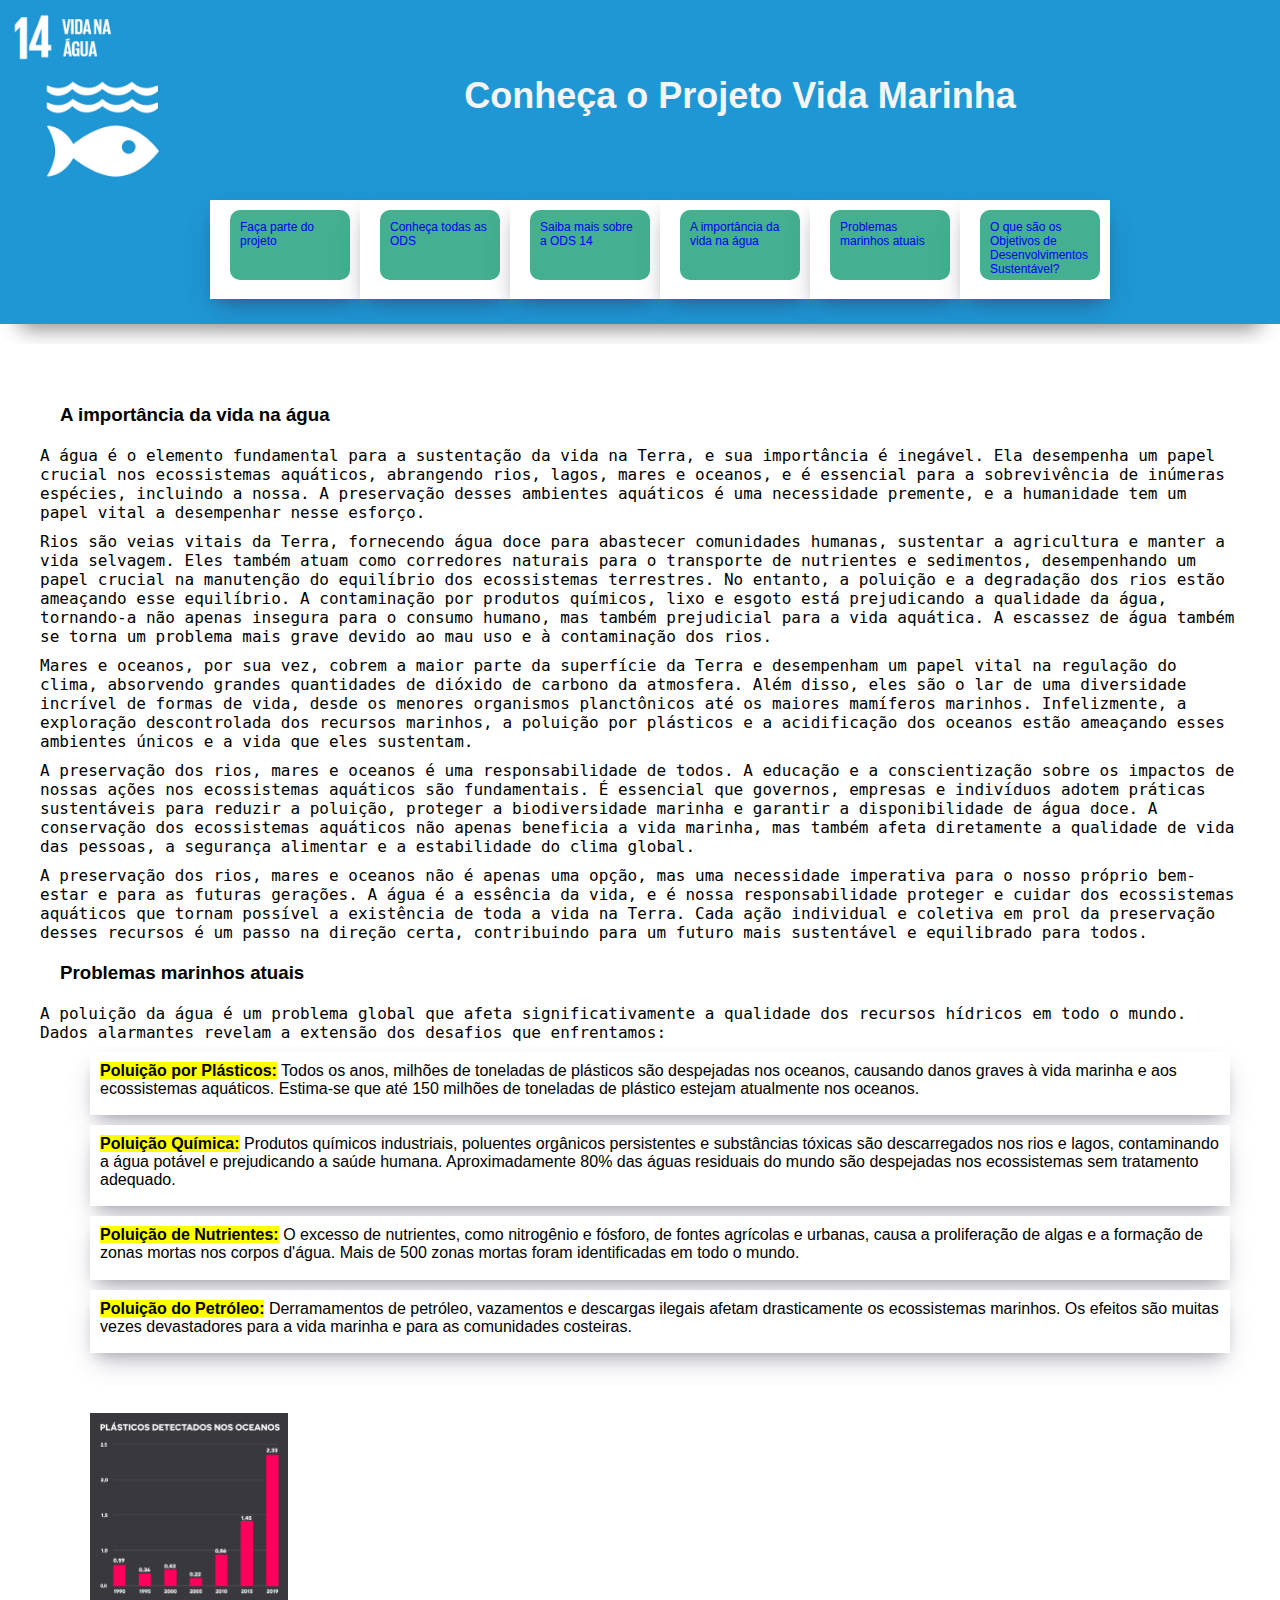
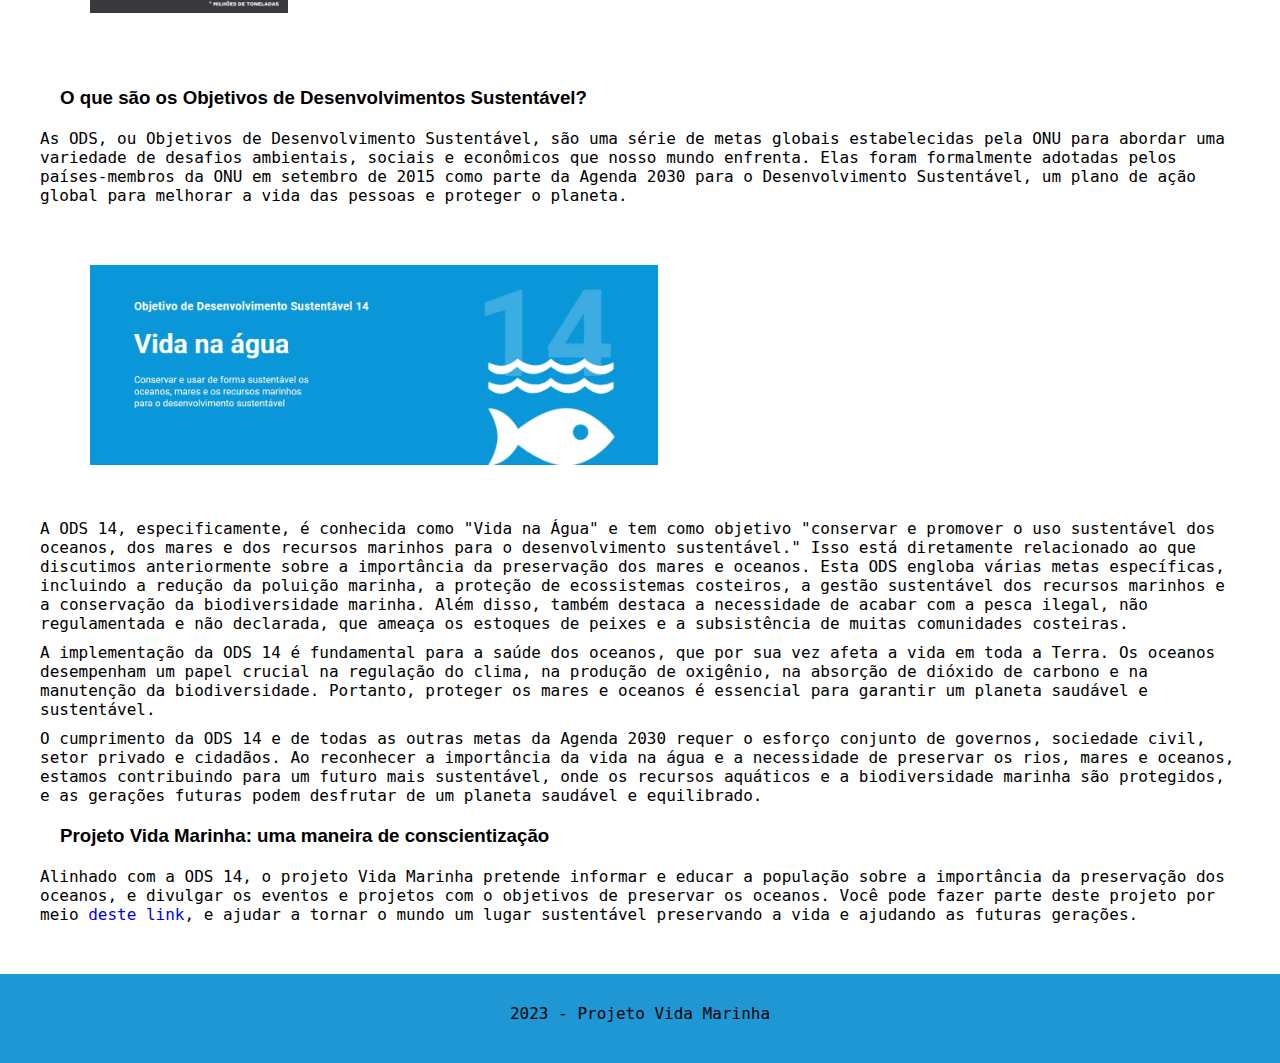
<file: index.html>
<!DOCTYPE html>
<html lang="pt-br">
    <head>
        <meta charset="UTF-8">
        <meta name="viewport" content="width=device-width, initial-scale=1.0">
        <title>Projeto Vida Marinha</title>
        <link rel="stylesheet" href="css/style.css">
    </head>
    <body>
        <header>
            <img id="headimg" src="img/ods.png" alt="ODS 14">
            <h2 id="title">Conheça o Projeto Vida Marinha</h2>
            <nav>
                <ul id="links">
                    <li><a href="form.html" title="Formulário para cadastro"><div class="nav">Faça parte do projeto</div></a></li>
                    <li><a href="https://brasil.un.org/pt-br/sdgs" target="_blank" title="Site oficial das Nações Unidas"><div class="nav">Conheça todas as ODS</div></a></li>
                    <li><a href="https://brasil.un.org/pt-br/sdgs/14" target="_blank" title="Objetivo de Desenvolvimento Sustentável 14"><div class="nav">Saiba mais sobre a ODS 14</div></a></li>
                    <li><a href="#Sec1"><div class="nav">A importância da vida na água</div></a></li>
                    <li><a href="#Sec2"><div class="nav">Problemas marinhos atuais</div></a></li>
                    <li><a href="#Sec3"><div class="nav">O que são os Objetivos de Desenvolvimentos Sustentável?</div></a></li>
                </ul>
            </nav>
        </header>
        <div >
            <div>
                <h3 id="Sec1">A importância da vida na água</h3>
                <p>A água é o elemento fundamental para a sustentação da vida na Terra, e sua importância é inegável. Ela desempenha um papel crucial nos ecossistemas aquáticos, abrangendo rios, lagos, mares e oceanos, e é essencial para a sobrevivência de inúmeras espécies, incluindo a nossa. A preservação desses ambientes aquáticos é uma necessidade premente, e a humanidade tem um papel vital a desempenhar nesse esforço.</p>
                <p>Rios são veias vitais da Terra, fornecendo água doce para abastecer comunidades humanas, sustentar a agricultura e manter a vida selvagem. Eles também atuam como corredores naturais para o transporte de nutrientes e sedimentos, desempenhando um papel crucial na manutenção do equilíbrio dos ecossistemas terrestres. No entanto, a poluição e a degradação dos rios estão ameaçando esse equilíbrio. A contaminação por produtos químicos, lixo e esgoto está prejudicando a qualidade da água, tornando-a não apenas insegura para o consumo humano, mas também prejudicial para a vida aquática. A escassez de água também se torna um problema mais grave devido ao mau uso e à contaminação dos rios.</p>
                <p>Mares e oceanos, por sua vez, cobrem a maior parte da superfície da Terra e desempenham um papel vital na regulação do clima, absorvendo grandes quantidades de dióxido de carbono da atmosfera. Além disso, eles são o lar de uma diversidade incrível de formas de vida, desde os menores organismos planctônicos até os maiores mamíferos marinhos. Infelizmente, a exploração descontrolada dos recursos marinhos, a poluição por plásticos e a acidificação dos oceanos estão ameaçando esses ambientes únicos e a vida que eles sustentam.</p>
                <p>A preservação dos rios, mares e oceanos é uma responsabilidade de todos. A educação e a conscientização sobre os impactos de nossas ações nos ecossistemas aquáticos são fundamentais. É essencial que governos, empresas e indivíduos adotem práticas sustentáveis para reduzir a poluição, proteger a biodiversidade marinha e garantir a disponibilidade de água doce. A conservação dos ecossistemas aquáticos não apenas beneficia a vida marinha, mas também afeta diretamente a qualidade de vida das pessoas, a segurança alimentar e a estabilidade do clima global.</p>
                <p>A preservação dos rios, mares e oceanos não é apenas uma opção, mas uma necessidade imperativa para o nosso próprio bem-estar e para as futuras gerações. A água é a essência da vida, e é nossa responsabilidade proteger e cuidar dos ecossistemas aquáticos que tornam possível a existência de toda a vida na Terra. Cada ação individual e coletiva em prol da preservação desses recursos é um passo na direção certa, contribuindo para um futuro mais sustentável e equilibrado para todos.</p>
                <h3 id="Sec2">Problemas marinhos atuais</h3>
                <p>A poluição da água é um problema global que afeta significativamente a qualidade dos recursos hídricos em todo o mundo. Dados alarmantes revelam a extensão dos desafios que enfrentamos:</p>
                <ul>
                    <li class="item"><span>Poluição por Plásticos:</span> Todos os anos, milhões de toneladas de plásticos são despejadas nos oceanos, causando danos graves à vida marinha e aos ecossistemas aquáticos. Estima-se que até 150 milhões de toneladas de plástico estejam atualmente nos oceanos.</li>
                    <li class="item"><span>Poluição Química:</span> Produtos químicos industriais, poluentes orgânicos persistentes e substâncias tóxicas são descarregados nos rios e lagos, contaminando a água potável e prejudicando a saúde humana. Aproximadamente 80% das águas residuais do mundo são despejadas nos ecossistemas sem tratamento adequado.</li>
                    <li class="item"><span>Poluição de Nutrientes:</span> O excesso de nutrientes, como nitrogênio e fósforo, de fontes agrícolas e urbanas, causa a proliferação de algas e a formação de zonas mortas nos corpos d'água. Mais de 500 zonas mortas foram identificadas em todo o mundo.</li>
                    <li class="item"><span>Poluição do Petróleo:</span> Derramamentos de petróleo, vazamentos e descargas ilegais afetam drasticamente os ecossistemas marinhos. Os efeitos são muitas vezes devastadores para a vida marinha e para as comunidades costeiras.</li>
                </ul>
                <img class="image" src="img/grafico.png" alt="Quantidade de plástico detectada nos oceanos nas últimas décadas">
                <h3 id="Sec3">O que são os Objetivos de Desenvolvimentos Sustentável?</h3>
                <p>As ODS, ou Objetivos de Desenvolvimento Sustentável, são uma série de metas globais estabelecidas pela ONU para abordar uma variedade de desafios ambientais, sociais e econômicos que nosso mundo enfrenta. Elas foram formalmente adotadas pelos países-membros da ONU em setembro de 2015 como parte da Agenda 2030 para o Desenvolvimento Sustentável, um plano de ação global para melhorar a vida das pessoas e proteger o planeta.</p>
                <img class="image" src="img/ods14.png" alt="Objetivo de Desenvolvimento Sustentável 14: Vida na Água">
                <p>A ODS 14, especificamente, é conhecida como "Vida na Água" e tem como objetivo "conservar e promover o uso sustentável dos oceanos, dos mares e dos recursos marinhos para o desenvolvimento sustentável." Isso está diretamente relacionado ao que discutimos anteriormente sobre a importância da preservação dos mares e oceanos. Esta ODS engloba várias metas específicas, incluindo a redução da poluição marinha, a proteção de ecossistemas costeiros, a gestão sustentável dos recursos marinhos e a conservação da biodiversidade marinha. Além disso, também destaca a necessidade de acabar com a pesca ilegal, não regulamentada e não declarada, que ameaça os estoques de peixes e a subsistência de muitas comunidades costeiras.</p>
                <p>A implementação da ODS 14 é fundamental para a saúde dos oceanos, que por sua vez afeta a vida em toda a Terra. Os oceanos desempenham um papel crucial na regulação do clima, na produção de oxigênio, na absorção de dióxido de carbono e na manutenção da biodiversidade. Portanto, proteger os mares e oceanos é essencial para garantir um planeta saudável e sustentável.</p>
                <p>O cumprimento da ODS 14 e de todas as outras metas da Agenda 2030 requer o esforço conjunto de governos, sociedade civil, setor privado e cidadãos. Ao reconhecer a importância da vida na água e a necessidade de preservar os rios, mares e oceanos, estamos contribuindo para um futuro mais sustentável, onde os recursos aquáticos e a biodiversidade marinha são protegidos, e as gerações futuras podem desfrutar de um planeta saudável e equilibrado.</p>
                <h3 id="Sec4">Projeto Vida Marinha: uma maneira de conscientização</h3>
                <p>Alinhado com a ODS 14, o projeto Vida Marinha pretende informar e educar a população sobre a importância da preservação dos oceanos, e divulgar os eventos e projetos com o objetivos de preservar os oceanos. Você pode fazer parte deste projeto por meio <a href="form.html">deste link</a>, e ajudar a tornar o mundo um lugar sustentável preservando a vida e ajudando as futuras gerações.</p>
            </div>
        </div>
        <footer>
            <p>2023 - Projeto Vida Marinha</p>
        </footer>
    </body>
</html>
</file>
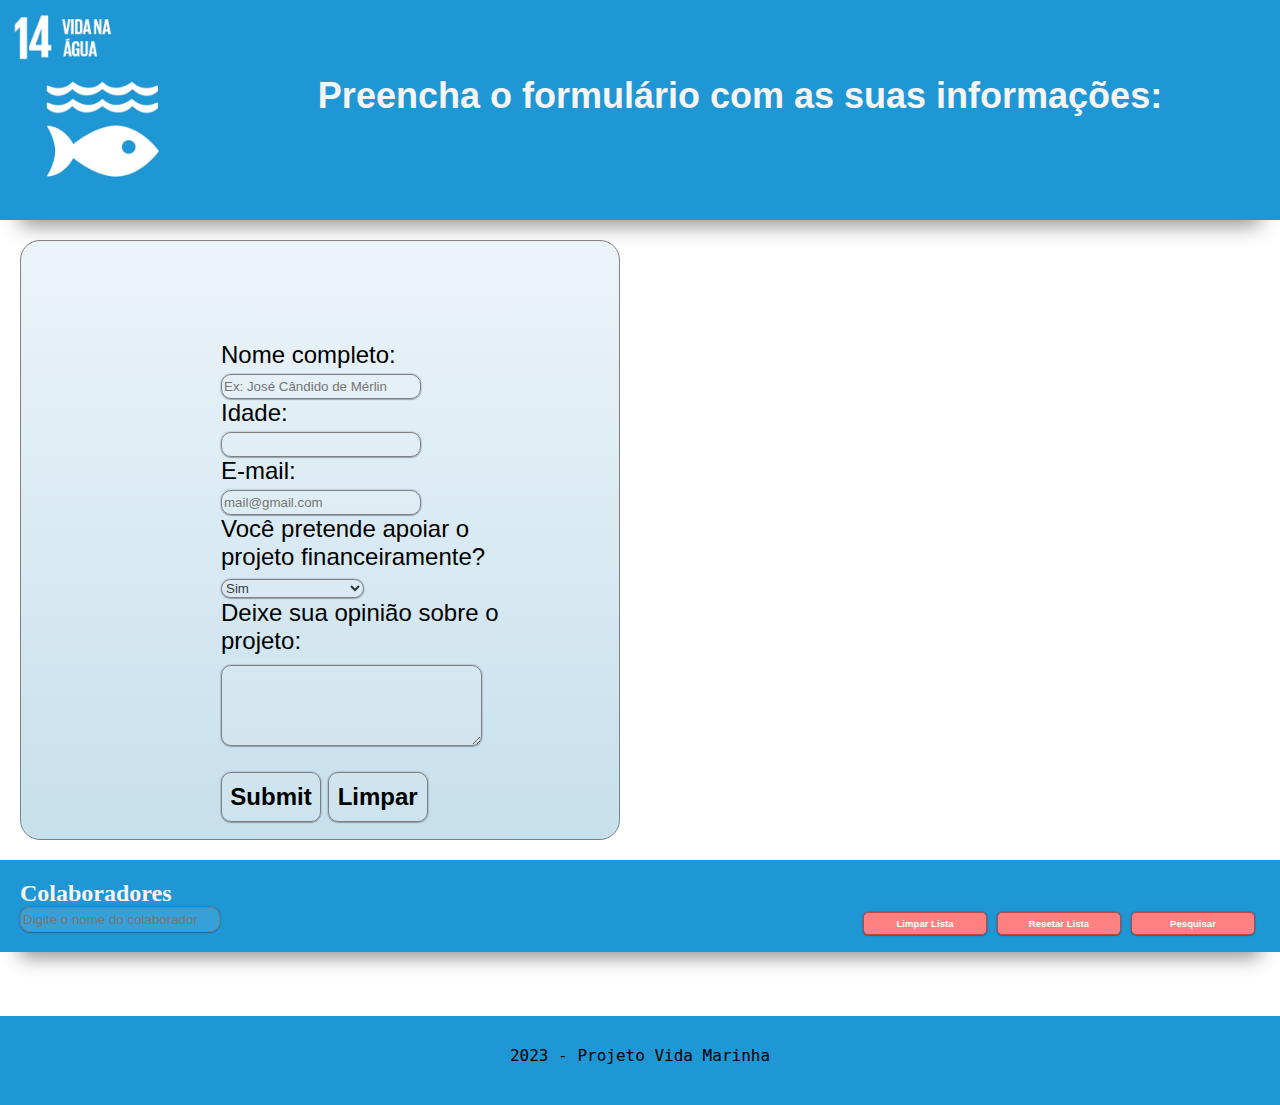
<file: form.html>
<!DOCTYPE html>
<html lang="pt-br">
<head>
    <meta charset="UTF-8">
    <meta name="viewport" content="width=device-width, initial-scale=1.0">
    <title>Faça parte do projeto</title>
    <link rel="stylesheet" href="css/style.css">
</head>
<body>
    <header>
        <img id="headimg" src="img/ods.png" alt="ODS 14">
        <h2 id="title">Preencha o formulário com as suas informações:</h2>
    </header>
    <div id="form">
         <form id="formulario">
            <label for="username">Nome completo:</label><br>
            <input type="text" id="username" placeholder="Ex: José Cândido de Mérlin" required><br>
            
            <label for="age">Idade: </label><br>
            <input type="number" id="age" min="18" max="120" required><br>
    
            <label for="email">E-mail:</label><br>
            <input type="email" id="email" placeholder="mail@gmail.com" required><br>
    
            <label>Você pretende apoiar o projeto financeiramente?</label><br>
            <select id="content">
                <option selected value="sim">Sim</option>
                <option value="nao">Não</option>
                <option value="indeciso">Ainda não me decidi</option>
            </select><br>
    
            <label for="feedback">Deixe sua opinião sobre o projeto:</label><br>
            <textarea id="feedback" rows="5" cols="30"></textarea><br>        
            
            
            <input id="submit" type="submit">
            <button onclick="cleanForm()" id="cleanAll" class="btForm">Limpar</button>
    
        </form>
        
    </div>
    

    <div id="listDiv">
        <h2>Colaboradores</h2>
        <input type="text" id="personField" placeholder="Digite o nome do colaborador">
        <button onclick="query()" class="bt">Pesquisar</button>
        <button onclick="renderPersonList()" class="bt">Resetar Lista</button>
        <button onclick="removeAll()" class="bt">Limpar Lista</button>

    </div>
    <ul id="personList">
    </ul>

    <footer>
        <p>2023 - Projeto Vida Marinha</p>
    </footer>
    
    <script src="script/script.js"></script>
</body>
</html>
</file>
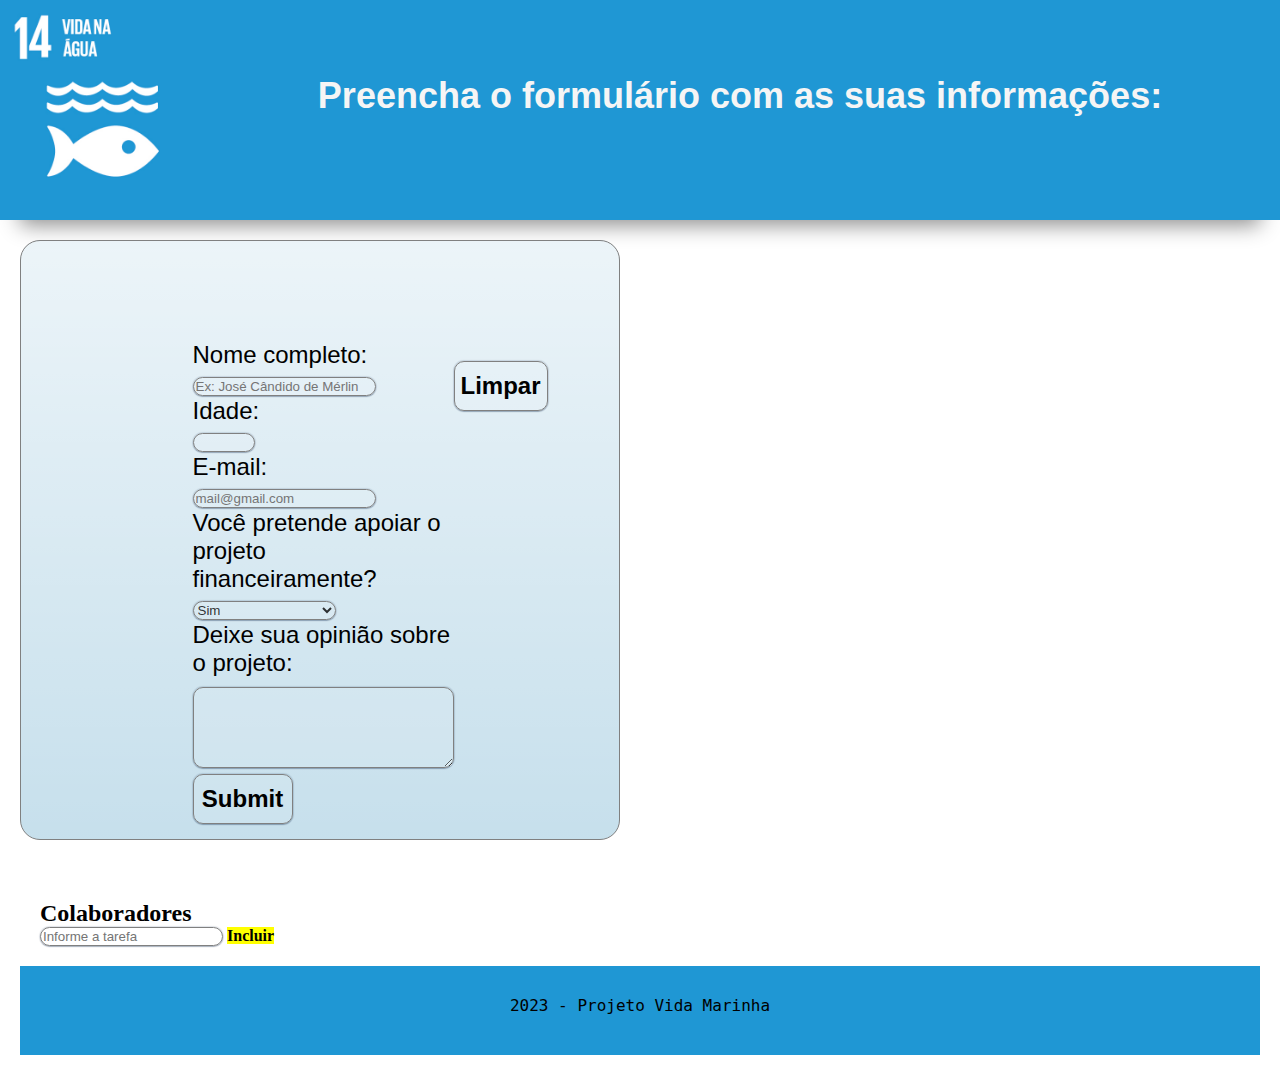
<file: Projeto-1-Web-Front-End-main/form.html>
<!DOCTYPE html>
<html lang="pt-br">
<head>
    <meta charset="UTF-8">
    <meta name="viewport" content="width=device-width, initial-scale=1.0">
    <title>Faça parte do projeto</title>
    <link rel="stylesheet" href="css/style.css">
    <script src="script/script.js"></script>
</head>
<body>
    <header>
        <img id="headimg" src="img/ods.png" alt="ODS 14">
        <h2 id="title">Preencha o formulário com as suas informações:</h2>
    </header>
    <div id="form">
         <form>
            <label for="username">Nome completo:</label><br>
            <input type="text" id="username" placeholder="Ex: José Cândido de Mérlin" required><br>
            
            <label for="age">Idade: </label><br>
            <input type="number" id="age" min="18" max="120" required><br>
    
            <label for="email">E-mail:</label><br>
            <input type="email" id="email" placeholder="mail@gmail.com" required><br>
    
            <label>Você pretende apoiar o projeto financeiramente?</label><br>
            <select id="content">
                <option selected value="sim">Sim</option>
                <option value="nao">Não</option>
                <option value="indeciso">Ainda não me decidi</option>
            </select><br>
    
            <label for="feedback">Deixe sua opinião sobre o projeto:</label><br>
            <textarea id="feedback" rows="5" cols="30"></textarea><br>        
            
            
            <input onclick="submitData()" type="submit" id="submit">
            
    
        </form>
        <button onclick="cleanAll()" id="cleanAll" class="btForm">Limpar</button>
    </div>
    <div>
        <div class="header">
            <h2>Colaboradores</h2>
            <input type="text" id="tarefa" placeholder="Informe a tarefa">
            <span onclick="addElemento()" class="addBtn">Incluir</span>
        </div>
        <ul id="itemLista">
        </ul>
    
    <footer>
        <p>2023 - Projeto Vida Marinha</p>
    </footer>
    </div>
</body>
</html>
</file>
<file: css/style.css>
* {
    margin: 0px;
    box-sizing: border-box;
    text-decoration: none;
}

body {
    background-color: white;
}

header {
    background-color: rgb(31, 151, 212);
    font-size: 150%;
    color: whitesmoke;
    margin-bottom: 20px;
    padding-bottom: 20px;
    box-shadow: rgba(0, 0, 0, 0.45) 0px 25px 20px -20px;
    font-family:'Segoe UI', Tahoma, Geneva, Verdana, sans-serif;
}

footer {
    background-color: rgb(31, 151, 212);
    padding: 30px;
    font-family: Arial, Helvetica, sans-serif;
    text-align: center;
}
.image {
    height: 200px;
    margin: 50px;
}

#headimg {
    width: 200px;
    height: 200px;
    float: left;
}

#title{
    height: 200px;
    padding-top: 75px; 
    text-align: center;
}

h3 {
    margin: 20px;
    font-family:Verdana, Geneva, Tahoma, sans-serif;
}

p {
    margin-bottom: 10px;
    font-family: 'monospace', 'arial', 'times new roman';
}

#maincontainer {
    padding-top: 20px;
    margin-top: 20px;
    display: flex;
}

#links {
    display: flex;
    justify-content: center;
}

li {
    display: block;
}

.item {
    margin: 10px;
}

span{
    font-weight: bold;
    background-color: yellow;
}

.nav {
    box-sizing: content-box;
    padding: 10px;
    height: 50px;
    width: 100px;
    font-size: 50%;
    font-family: Arial, Helvetica, sans-serif;
    background-color: rgb(68, 176, 143);
    margin-left: 10px;
    border-radius: 10px;
}

.nav:hover{
    background-color: rgb(68, 176, 143, 0.5);
    box-shadow: 2px 2px 2px 1px rgba(0, 0, 0, 0.2);
}

#form {
    font-family: Arial, "Helvetica Neue", Helvetica, sans-serif;
	padding-left: 200px;
	padding-right: 100px;
	padding-top: 100px;
	padding-bottom: 100px;
	border: solid gray 1px;
	border-radius: 20px;
	width: 600px;
    height: 600px;
	background-image: linear-gradient(rgba(255,255,255,0.7), rgba(255,255,255,0.1));
	background-size: 140%;
	font-size: 1.5em;
	font-family: 'Franklin Gothic Medium', 'Arial Narrow', Arial, sans-serif;
	background-color: rgba(46, 138, 187, 0.3);
}

#form {
    display:flex;
    justify-content: center;
    margin: 20px;
}

textarea{
    margin-top: 10px;
}

div {
    background-color: white;
    padding: 20px;
}

textarea{
    background-color: rgba(255,255,255,0.1);
    box-shadow: rgba(9, 30, 66, 0.25) 0px 1px 1px, rgba(9, 30, 66, 0.13) 0px 0px 1px 1px;
    border: gray solid 1px;
    border-radius: 10px;
    font-family: Arial, Helvetica, sans-serif;
    color: rgba(0, 0, 0, 0.8);
}

select{
    background-color: rgba(255,255,255,0.1);
    box-shadow: rgba(9, 30, 66, 0.25) 0px 1px 1px, rgba(9, 30, 66, 0.13) 0px 0px 1px 1px;
    border: gray solid 1px;
    border-radius: 10px;
    font-family: Arial, Helvetica, sans-serif;
    color: rgba(0, 0, 0, 0.8);
}

input{
    background-color: rgba(255,255,255,0.1);
    box-shadow: rgba(9, 30, 66, 0.25) 0px 1px 1px, rgba(9, 30, 66, 0.13) 0px 0px 1px 1px;
    border: gray solid 1px;
    border-radius: 10px;
    height: 25px;
    width: 200px;
}

input[type="submit"] {
    background-color: rgba(255,255,255,0.1);
    height: 50px;
    width: 100px;
    font-size: 100%;
    font-family: Arial, Helvetica, sans-serif;
    font-weight: bold;
    box-shadow: rgba(9, 30, 66, 0.25) 0px 1px 1px, rgba(9, 30, 66, 0.13) 0px 0px 1px 1px;
    border: gray solid 1px;
    
    border-radius: 10px;
}

.btForm {
    background-color: rgba(255,255,255,0.1);
    height: 50px;
    width: 100px;
    margin-top: 20px;
    font-size: 100%;
    font-family: Arial, Helvetica, sans-serif;
    font-weight: bold;
    box-shadow: rgba(9, 30, 66, 0.25) 0px 1px 1px, rgba(9, 30, 66, 0.13) 0px 0px 1px 1px;
    border: gray solid 1px;
    border-radius: 10px;
}

.btForm:hover {
    box-shadow: rgba(50, 50, 93, 0.25) 0px 13px 27px -5px, rgba(0, 0, 0, 0.3) 0px 8px 16px -8px;
}


a:hover{
    color: rgb(211, 204, 10);
}

input[type="submit"]:hover{

    box-shadow: rgba(50, 50, 93, 0.25) 0px 13px 27px -5px, rgba(0, 0, 0, 0.3) 0px 8px 16px -8px;
}

.bt {
    background-color: rgba(255, 128, 128);
    float: right;
    padding: 5px 10px;
    cursor: pointer;
    width: 10%;
    margin: 5px;
    font-size: 60%;
    font-family: Arial, Helvetica, sans-serif;
    font-weight: bold;
    color: white;
    box-shadow: rgba(9, 30, 66, 0.25) 0px 1px 1px, rgba(9, 30, 66, 0.13) 0px 0px 1px 1px;
    border: rgb(191, 69, 69) solid 1px;
    border-radius: 5px;
}

.bt:hover {
    background-color: rgb(219, 102, 102);
    box-shadow: rgba(50, 50, 93, 0.25) 0px 13px 27px -5px, rgba(0, 0, 0, 0.3) 0px 8px 16px -8px;
}

li {
    font-family: Arial, Helvetica, sans-serif;
    background-color: white;
    padding: 10px;
    margin-bottom: 5px;
    box-shadow: rgba(50, 50, 93, 0.25) 0px 13px 27px -5px, rgba(0, 0, 0, 0.3) 0px 8px 16px -8px;
    padding-bottom: 1.5%;
  }
  
.element {
    background-color: white;
    margin-right: 10%;
    margin-left: 5%;

}

#listDiv{
    background-color: rgb(31, 151, 212);
    
    color: whitesmoke;
    margin-bottom: 20px;
    padding-bottom: 20px;
    box-shadow: rgba(0, 0, 0, 0.45) 0px 25px 20px -20px;
}

#personList{
    margin: 5%;

}
</file>
<file: Projeto-1-Web-Front-End-main/css/style.css>
* {
    margin: 0px;
    box-sizing: border-box;
    text-decoration: none;
}

body {
    background-color: white;
}

header {
    background-color: rgb(31, 151, 212);
    font-size: 150%;
    color: whitesmoke;
    margin-bottom: 20px;
    padding-bottom: 20px;
    box-shadow: rgba(0, 0, 0, 0.45) 0px 25px 20px -20px;
    font-family:'Segoe UI', Tahoma, Geneva, Verdana, sans-serif;
}

footer {
    background-color: rgb(31, 151, 212);
    padding: 30px;
    font-family: Arial, Helvetica, sans-serif;
    text-align: center;
}
.image {
    height: 200px;
    margin: 50px;
}

#headimg {
    width: 200px;
    height: 200px;
    float: left;
}

#title{
    height: 200px;
    padding-top: 75px; 
    text-align: center;
}

h3 {
    margin: 20px;
    font-family:Verdana, Geneva, Tahoma, sans-serif;
}

p {
    margin-bottom: 10px;
    font-family: 'monospace', 'arial', 'times new roman';
}

#maincontainer {
    padding-top: 20px;
    margin-top: 20px;
    display: flex;
}

#links {
    display: flex;
    justify-content: center;
}

li {
    display: block;
}

.item {
    margin: 10px;
}

span{
    font-weight: bold;
    background-color: yellow;
}

.nav {
    box-sizing: content-box;
    padding: 10px;
    height: 50px;
    width: 100px;
    font-size: 50%;
    font-family: Arial, Helvetica, sans-serif;
    background-color: rgb(68, 176, 143);
    margin-left: 10px;
    border-radius: 10px;
}

.nav:hover{
    background-color: rgb(68, 176, 143, 0.5);
    box-shadow: 2px 2px 2px 1px rgba(0, 0, 0, 0.2);
}

#form {
    font-family: Arial, "Helvetica Neue", Helvetica, sans-serif;
	padding-left: 200px;
	padding-right: 100px;
	padding-top: 100px;
	padding-bottom: 100px;
	border: solid gray 1px;
	border-radius: 20px;
	width: 600px;
    height: 600px;
	background-image: linear-gradient(rgba(255,255,255,0.7), rgba(255,255,255,0.1));
	background-size: 140%;
	font-size: 1.5em;
	font-family: 'Franklin Gothic Medium', 'Arial Narrow', Arial, sans-serif;
	background-color: rgba(46, 138, 187, 0.3);
}

#form {
    display:flex;
    justify-content: center;
    margin: 20px;
}

textarea{
    margin-top: 10px;
}

div {
    background-color: white;
    padding: 20px;
}

textarea{
    background-color: rgba(255,255,255,0.1);
    box-shadow: rgba(9, 30, 66, 0.25) 0px 1px 1px, rgba(9, 30, 66, 0.13) 0px 0px 1px 1px;
    border: gray solid 1px;
    border-radius: 10px;
    font-family: Arial, Helvetica, sans-serif;
    color: rgba(0, 0, 0, 0.8);
}

select{
    background-color: rgba(255,255,255,0.1);
    box-shadow: rgba(9, 30, 66, 0.25) 0px 1px 1px, rgba(9, 30, 66, 0.13) 0px 0px 1px 1px;
    border: gray solid 1px;
    border-radius: 10px;
    font-family: Arial, Helvetica, sans-serif;
    color: rgba(0, 0, 0, 0.8);
}

input{
    background-color: rgba(255,255,255,0.1);
    box-shadow: rgba(9, 30, 66, 0.25) 0px 1px 1px, rgba(9, 30, 66, 0.13) 0px 0px 1px 1px;
    border: gray solid 1px;
    border-radius: 10px;
}

input[type="submit"] {
    background-color: rgba(255,255,255,0.1);
    height: 50px;
    width: 100px;
    font-size: 100%;
    font-family: Arial, Helvetica, sans-serif;
    font-weight: bold;
    box-shadow: rgba(9, 30, 66, 0.25) 0px 1px 1px, rgba(9, 30, 66, 0.13) 0px 0px 1px 1px;
    border: gray solid 1px;
    
    border-radius: 10px;
}

.btForm {
    background-color: rgba(255,255,255,0.1);
    height: 50px;
    width: 100px;
    margin-top: 20px;
    font-size: 100%;
    font-family: Arial, Helvetica, sans-serif;
    font-weight: bold;
    box-shadow: rgba(9, 30, 66, 0.25) 0px 1px 1px, rgba(9, 30, 66, 0.13) 0px 0px 1px 1px;
    border: gray solid 1px;
    border-radius: 10px;
}

.btForm:hover {
    box-shadow: rgba(50, 50, 93, 0.25) 0px 13px 27px -5px, rgba(0, 0, 0, 0.3) 0px 8px 16px -8px;
}


a:hover{
    color: rgb(211, 204, 10);
}

input[type="submit"]:hover{

    box-shadow: rgba(50, 50, 93, 0.25) 0px 13px 27px -5px, rgba(0, 0, 0, 0.3) 0px 8px 16px -8px;
}
</file>
